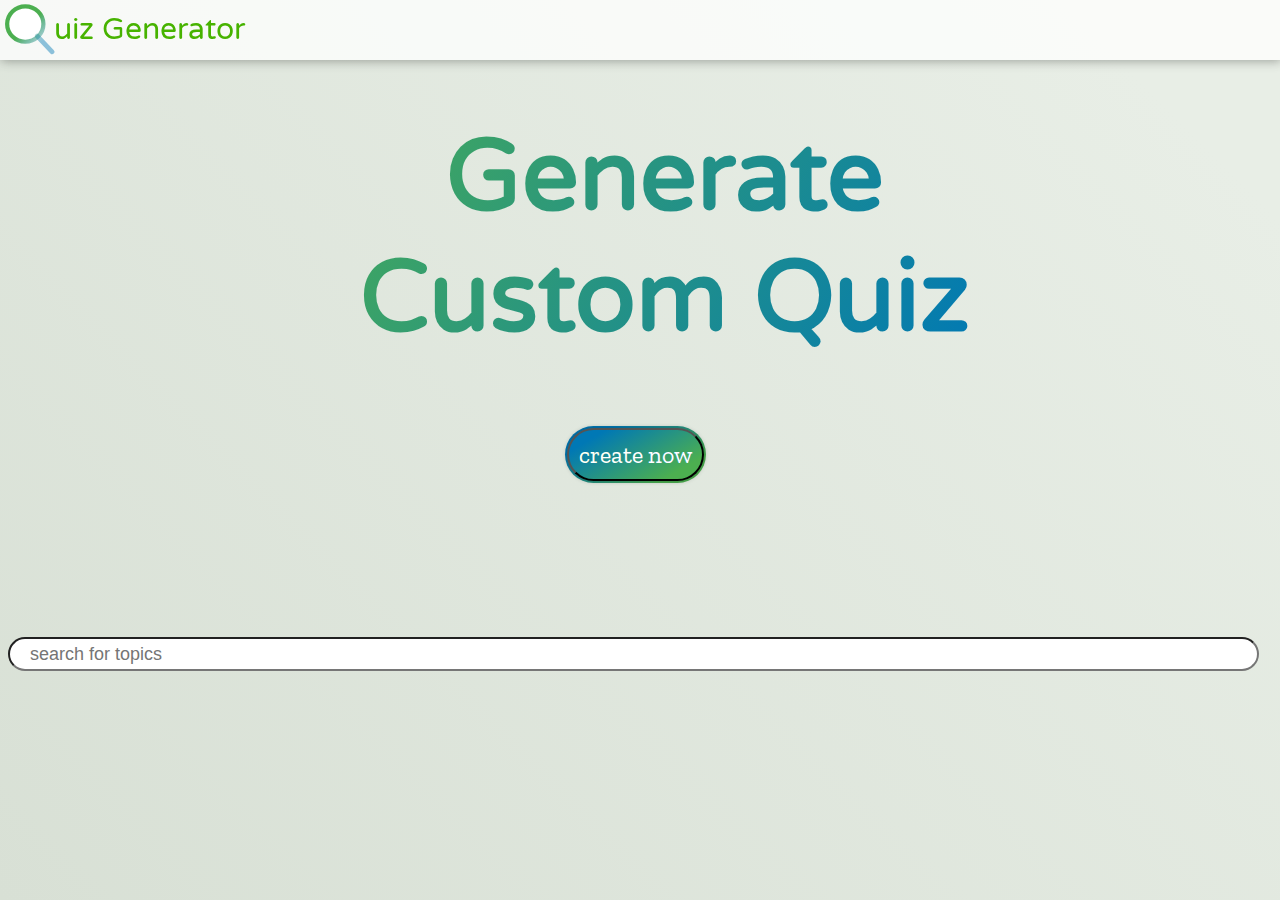
<file: index.html>
<!DOCTYPE html>
<html lang="en">
<head>
    <link rel="preconnect" href="https://fonts.googleapis.com">
<link rel="preconnect" href="https://fonts.gstatic.com" crossorigin>
<link href="https://fonts.googleapis.com/css2?family=Varela+Round&family
=Zilla+Slab&display=swap" rel="stylesheet">
    <meta charset="UTF-8">
    <link rel="shortcut icon" href="quiz.svg" type="image/xml+svg">
    <link rel="stylesheet" href="style.css">
    <meta http-equiv="X-UA-Compatible" content="IE=edge">
    <meta name="viewport" content="width=device-width, initial-scale=1.0">
    <title>Quiz generator</title>
</head>
<body>
<div class="nav">
 <img src="quiz.svg" alt="Quiz generator logo" height="58px"
 style="position: fixed; top: 2px;left: 2px;">
&ThickSpace; &ThickSpace; &ThickSpace;  uiz Generator
</div>
<h1>Generate<br> Custom Quiz
</h1>
<div style="border-radius: 30px; padding:2px; 
background-image: linear-gradient(150deg,#0078b5 20%,#4CAF50 80%);
width: fit-content;margin-left:43.5vw;">
<button onclick="document.getElementById('selector').scrollIntoView(); ">create now</button>
</div>
<br>
<br>
<br>
<br>
<br>
<div id="selector">
<br><br>
<input type="search" id="search" placeholder="search for topics" onkeyup="findTex();" class="search">
<div id="result"></div>
</div>
<script type="text/javascript" src="database.js"></script>
<script src="script.js"></script>
</body>
</html>
</file>
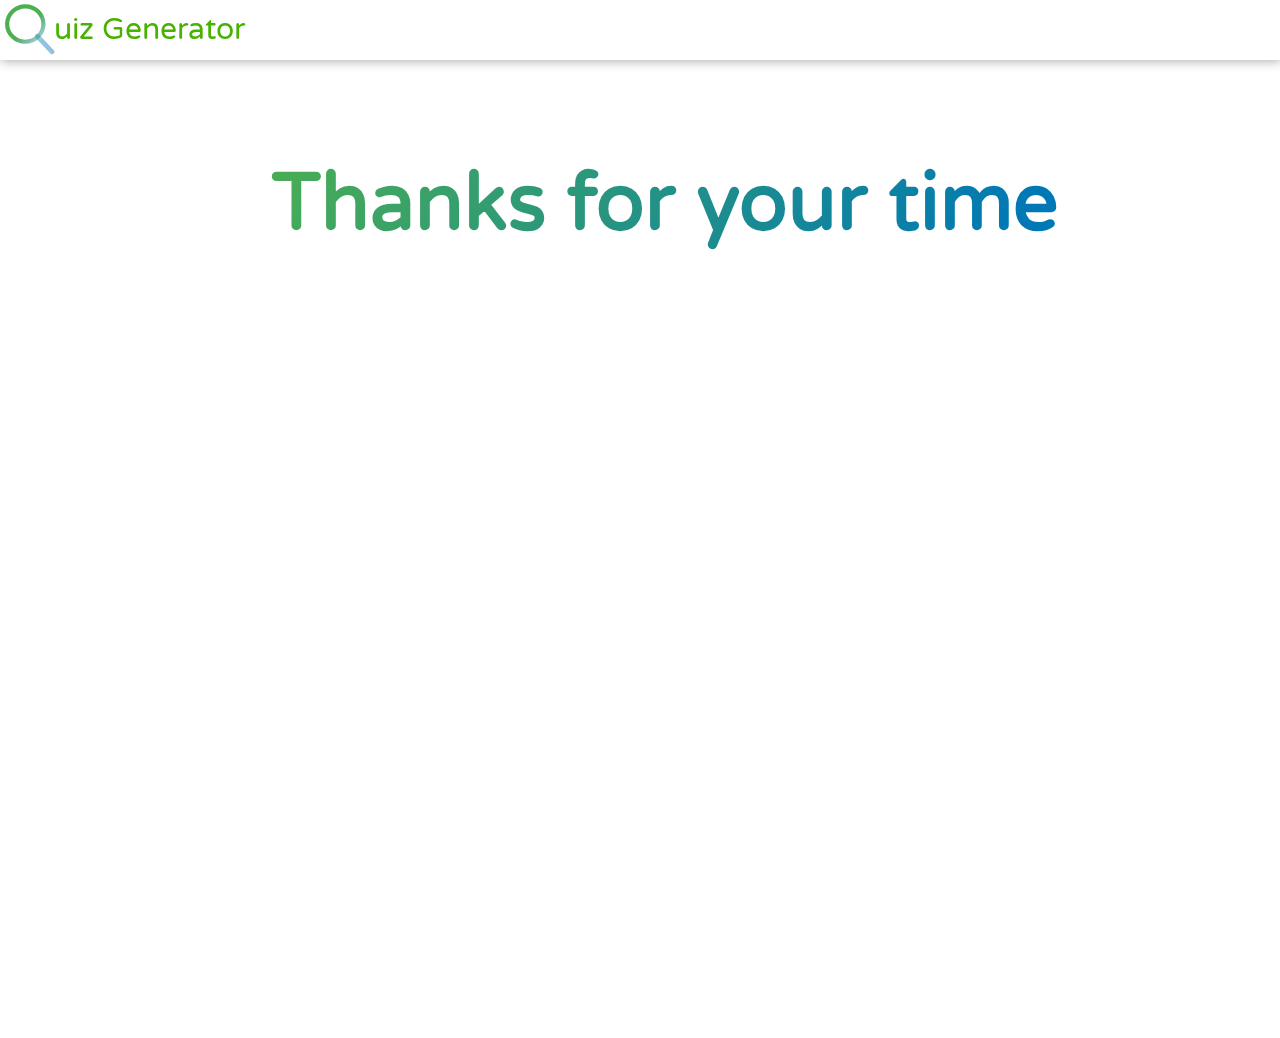
<file: addQuestion/index.html>
<!DOCTYPE html>
<html lang="en">
<head>
    <link rel="preconnect" href="https://fonts.googleapis.com">
    <link rel="preconnect" href="https://fonts.gstatic.com" crossorigin>
    <link href="https://fonts.googleapis.com/css2?family=Varela+Round&family
    =Zilla+Slab&display=swap" rel="stylesheet">
    <link rel="stylesheet" href="style.css">
    <meta charset="UTF-8">
    <meta http-equiv="X-UA-Compatible" content="IE=edge">
    <meta name="viewport" content="width=device-width, initial-scale=1.0">
    <title>add question</title>
</head>
<body>
<div class="nav">
    <img src="../quiz.svg" alt="Quiz generator logo" height="58px"
style="position: fixed; top: 2px;left: 2px;">
&ThickSpace; &ThickSpace; &ThickSpace;  uiz Generator
    </div><br><br>
<h1>Thanks for your time</h1>
<iframe style="width: 98vw; height: 80vh;"
src="https://forms.office.com/Pages/ResponsePage.aspx?id=DQSIkWdsW0yxEjajBLZtrQAAAAAAAAAAAAO__TlG92dURVE5R1c2SThJN1E2RzdBQ1BVN0FKQzQ0WS4u&embed=true"
 frameborder= "0" marginwidth= "0" marginheight= "0" style= "border: none; max-width:100%; max-height:100vh"
 allowfullscreen webkitallowfullscreen mozallowfullscreen msallowfullscreen> </iframe>
</body>
</html>
</file>
<file: style.css>
body{
    background-image: linear-gradient(225deg,rgb(232, 238, 230) 10%,#d8e0d5 100%);
    background-attachment: fixed;
    background-repeat: no-repeat;
    font-family: 'Zilla Slab', serif;
font-size: large;
}
.nav {
    font-family: 'Varela Round', sans-serif;
display: inline-block;
background-color: #ffffffc0;
position: fixed;
box-shadow: #393b3770 1px 1px 10px;
width: 100%;
font-size: 30px;
color: rgb(71, 179, 0);
line-height: 60px;
top:0%;
left: 0%;
}
*{
transition: all 0.5s;
scroll-behavior: smooth;
}
h1 {
    font-family: 'Varela Round', sans-serif;
    background-size: 100% 100%;
    background:  -webkit-linear-gradient(150deg,#0078b5 20%,#4CAF50 80%);
    -webkit-background-clip: text;
    background-clip: text;
    text-align: center;
    align-items: center;
    -webkit-text-fill-color: transparent;
    padding-left: 50px;
    padding-top: 50px;
font-size: 100px;   
}
button {
    background-size: 100% 100%;
    background:  -webkit-linear-gradient(150deg,#0078b5 20%,#4CAF50 80%);
    background-origin: border-box;
padding:10px;
border-radius: 27px;
box-shadow: #00000050 0px 0px 5px;
font-family: 'Zilla Slab', serif;
    -webkit-background-clip:text;
    background-clip: text;
    font-size:x-large;
    -webkit-text-fill-color: white;
}
.search{
width: 99%;
line-height: 30px;
padding: 0%;
padding-left: 20px;
padding-right: 10px;
font-size: large;
border-radius: 48px;
}
.search::before{
    content:"🔍";
    position: fixed;
    top: 0%;
    left: 0%;
    z-index: 105;
}
</file>
<file: addQuestion/style.css>
body{
    font-size: larger;
}
*{
transition: all 0.5s ;
font-family: 'Zilla Slab',serif;
}
input{align-items: center;text-align: center;}
.search:focus{
    background:  -webkit-linear-gradient(150deg,#0078b5 20%,#4CAF50 80%);
color: white;
font-size: larger;
border-radius: 50px;
padding: 10px;
}
.search{
width: 98%;
 line-height: 30px;
font-size: larger;
border-radius: 48px;
}
.search::before{
        content:"🔍";
        position: fixed;
        top: 0%;
        left: 0%;
        z-index: 105;
    }
.option{
     width: 99%;
 line-height: 30px;
    padding: 0%;
    padding-left: 20px;
    padding-right: 10px;
    font-size: large;
    border-radius: 48px;
}
input[type="radio"]:checked+label input {
background:  -webkit-linear-gradient(150deg,#0078b5 20%,#4CAF50 80%);
border-radius: 20px;
outline: none;
opacity: 1;
color: rgba(255, 255, 255, 1);
padding: 4px;
}
input[type="radio"]+label input{
    border-radius: 16px; 
    outline: none;
    font-size: large;
}
input{
    margin:5px;
}
.nav {
    font-family: 'Varela Round', sans-serif;
display: inline-block;
background-color: #ffffffc0;
position: fixed;
box-shadow: #393b3770 1px 1px 10px;
width: 100%;
font-size: 30px;
color: rgb(71, 179, 0);
line-height: 60px;
top:0%;
left: 0%;
}
h1{
font-family: 'Varela Round', sans-serif;
background-size: 100% 100%;
background:  -webkit-linear-gradient(150deg,#0078b5 20%,#4CAF50 80%);
-webkit-background-clip: text;
background-clip: text;
text-align: center;
align-items: center;
-webkit-text-fill-color: transparent;
padding-left: 50px;
padding-top: 50px;
font-size: 80px;   
}
input[type="submit"]{
    background:  -webkit-linear-gradient(150deg,#0078b5 20%,#4CAF50 80%);
color: white;
font-size: xx-large;
border-radius: 50px;
padding: 10px;
}
</file>
